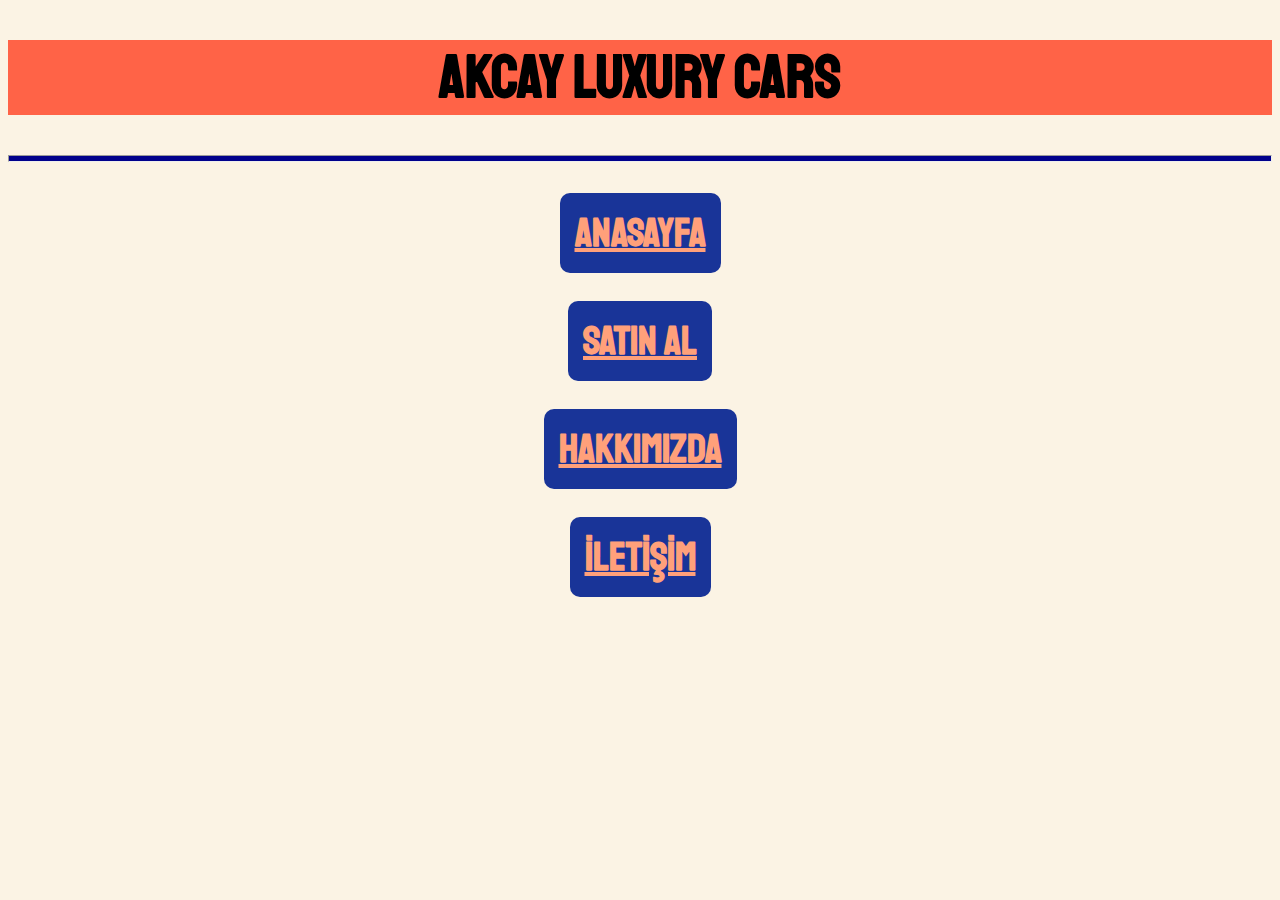
<file: index.html>
<!DOCTYPE html>
<html lang="tr">
<head>
    <meta charset="UTF-8">
    <meta http-equiv="X-UA-Compatible" content="IE=edge">
    <meta name="viewport" content="width=device-width, initial-scale=1.0">
    <title>Akcay Luxury Cars</title>
    <link rel="stylesheet" href="style/style.css">
    <link rel="preconnect" href="https://fonts.googleapis.com">
    <link rel="preconnect" href="https://fonts.gstatic.com" crossorigin>
    <link href="https://fonts.googleapis.com/css2?family=Staatliches&display=swap" rel="stylesheet"> 
    
</head>
<body class="body-bg">
   

    <!-- BAŞLIK -->

    <h1 class="main-title">Akcay Luxury Cars</h1>

    <hr style="height: 5px; background-color: darkblue;">
    <br>

    <!-- BUTONLAR -->

    <h2 style="text-align: center;">
        <a href="index.html" class="button-link">Anasayfa</a>
    </h2>

    <br>

    <h2 style="text-align: center;">
        <a href="urunler.html" class="button-link">Satın Al</a>
    </h2>

    <br>

    <h2 style="text-align: center;">
        <a href="hakkimizda.html" class="button-link">Hakkımızda</a>
    </h2>

    <br>

    <h2 style="text-align: center;">
        <a href="iletisim.html" class="button-link">İletişim</a>
    </h2>
  



</body>
</html>
</file>
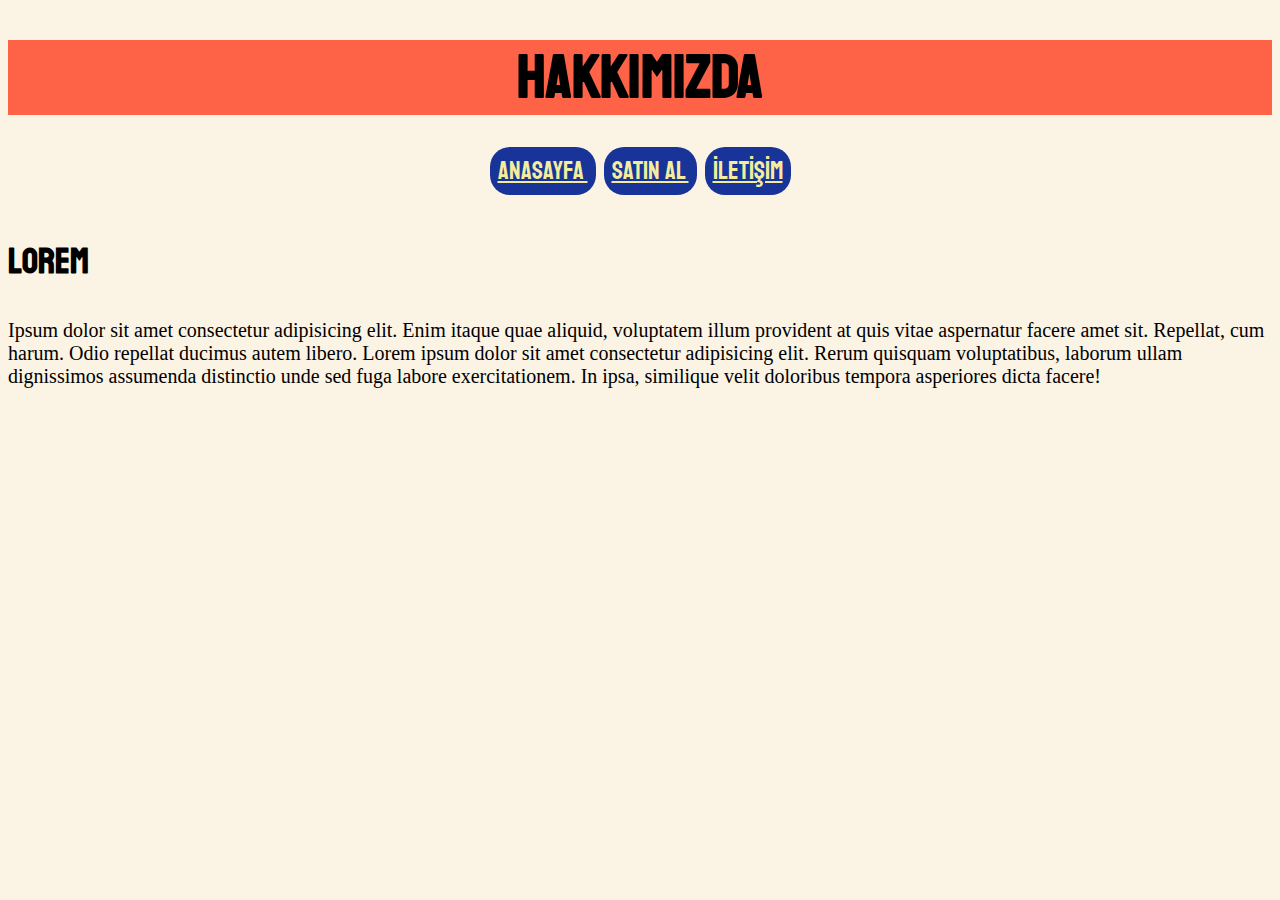
<file: hakkimizda.html>
<!DOCTYPE html>
<html lang="tr">
<head>
    <meta charset="UTF-8">
    <meta http-equiv="X-UA-Compatible" content="IE=edge">
    <meta name="viewport" content="width=device-width, initial-scale=1.0">
    <title>Hakkımızda | Akcay</title>
    <link rel="stylesheet" href="style/style.css">
    <link rel="stylesheet" href="style/style.css">
    <link rel="preconnect" href="https://fonts.googleapis.com">
    <link rel="preconnect" href="https://fonts.gstatic.com" crossorigin>
    <link href="https://fonts.googleapis.com/css2?family=Staatliches&display=swap" rel="stylesheet">
     
</head>
<body class="body-bg">
    <!-- Ana Başlık -->

    <h1 class="main-title">Hakkımızda</h1>

     <!-- Nav Panel -->

     <nav style="text-align: center;">
        <a href="index.html" class="nav-panel">
            Anasayfa
        </a>
        &nbsp
        <a href="urunler.html" class="nav-panel">
            Satın Al
        </a>
        &nbsp
        <a href="iletisim.html" class="nav-panel">
            İletişim
        </a>
    </nav>
    <br>


    <article>
        <h3 style="font-family:'Staatliches', cursive; font-size: 35px;">Lorem
        </h3>
        <p style="font-size: 20px;">
            Ipsum dolor sit amet consectetur adipisicing elit. Enim itaque quae aliquid, voluptatem illum provident at quis vitae aspernatur facere amet sit. Repellat, cum harum. Odio repellat ducimus autem libero. Lorem ipsum dolor sit amet consectetur adipisicing elit. Rerum quisquam voluptatibus, laborum ullam dignissimos assumenda distinctio unde sed fuga labore exercitationem. In ipsa, similique velit doloribus tempora asperiores dicta facere!
        </p>
        
    </article>
</body>
</html>
</file>
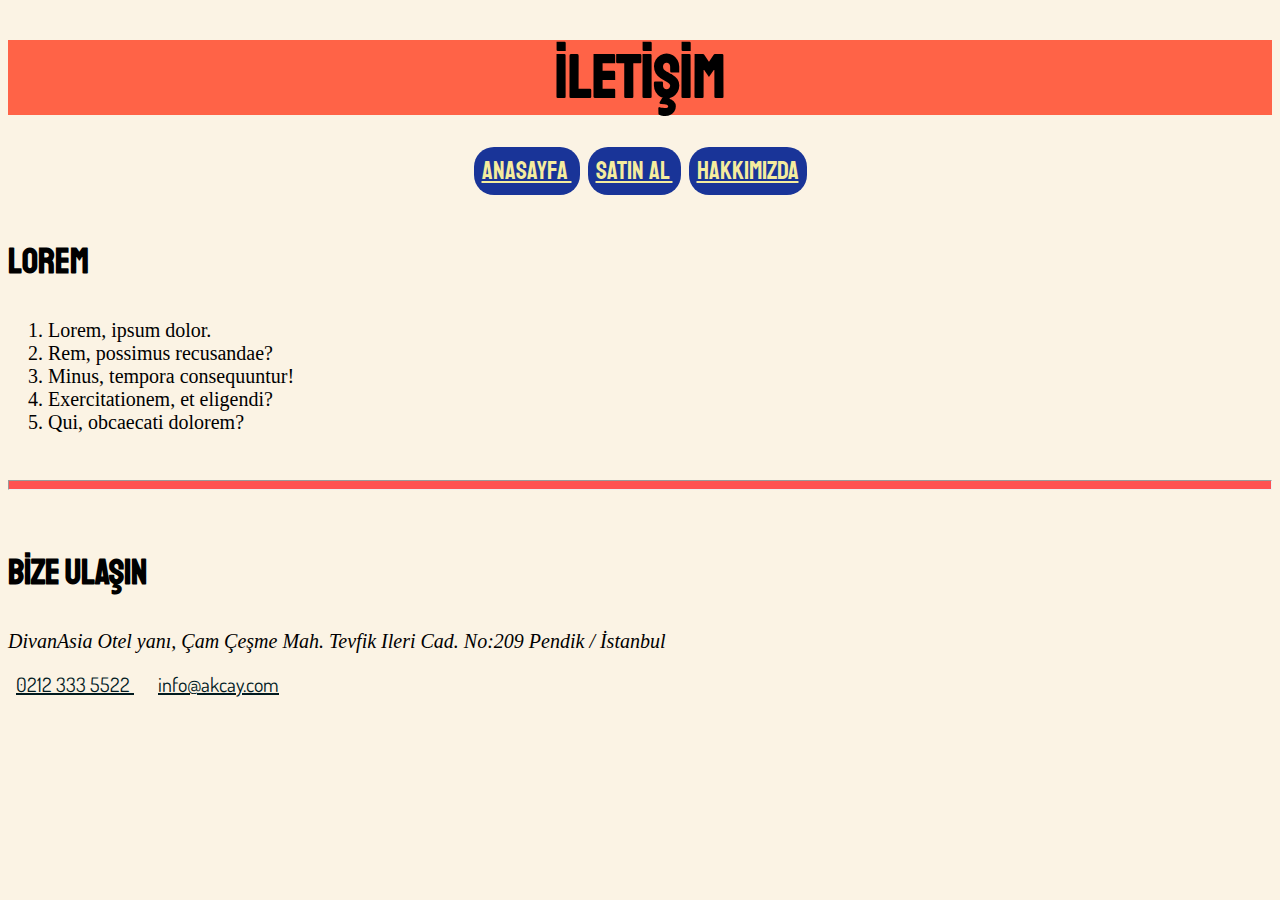
<file: iletisim.html>
<!DOCTYPE html>
<html lang="tr">
<head>
    <meta charset="UTF-8">
    <meta http-equiv="X-UA-Compatible" content="IE=edge">
    <meta name="viewport" content="width=device-width, initial-scale=1.0">
    <title>İletişim | Akcay</title>
    <link rel="stylesheet" href="style/style.css">
    <link rel="stylesheet" href="style/style.css">
    <link rel="preconnect" href="https://fonts.googleapis.com">
    <link rel="preconnect" href="https://fonts.gstatic.com" crossorigin>
    <link href="https://fonts.googleapis.com/css2?family=Staatliches&display=swap" rel="stylesheet"> 
    <link rel="preconnect" href="https://fonts.googleapis.com">
    <link rel="preconnect" href="https://fonts.gstatic.com" crossorigin>
    <link href="https://fonts.googleapis.com/css2?family=Dosis:wght@300&family=Staatliches&display=swap" rel="stylesheet"> 
</head>
<body class="body-bg">
   <!-- Ana Başlık -->

   <h1 class="main-title">İletişim</h1>

   <!-- Nav Panel -->

   <nav style="text-align: center;">
      <a href="index.html" class="nav-panel">
          Anasayfa
      </a>
      &nbsp
      <a href="urunler.html" class="nav-panel">
          Satın Al
      </a>
      &nbsp
      <a href="hakkimizda.html" class="nav-panel">
          Hakkımızda
      </a>
  </nav>
  <br>

  <article>
    <article>
        <h3 style="font-family:'Staatliches', cursive; font-size: 35px;">
            Lorem
        </h3>
        <p style="font-size: 20px;">
           <ol style="font-size: 20px;">
               <li>Lorem, ipsum dolor.</li>
               <li>Rem, possimus recusandae?</li>
               <li>Minus, tempora consequuntur!</li>
               <li>Exercitationem, et eligendi?</li>
               <li>Qui, obcaecati dolorem?</li>
           </ol>
        </p>

        <br>

        <hr style="height: 8px; background-color:#FF5151;"> <br>

        <h3 style="font-family:'Staatliches', cursive; font-size: 35px;">
            Bize Ulaşın
        </h3>
        <address style="font-size: 20px;">
            DivanAsia Otel yanı, Çam Çeşme Mah.  Tevfik Ileri Cad. No:209  Pendik  /  İstanbul
        </address>
        <br>
        <nav>
            <a href="tel:02123335522" class="iletisim">
                0212 333 5522
            </a>
            &nbsp
            <a href="mailto:info@akcay.com" class="iletisim">
                info@akcay.com
        </nav>
        
    </article>
  </article>


    
</body>
</html>
</file>
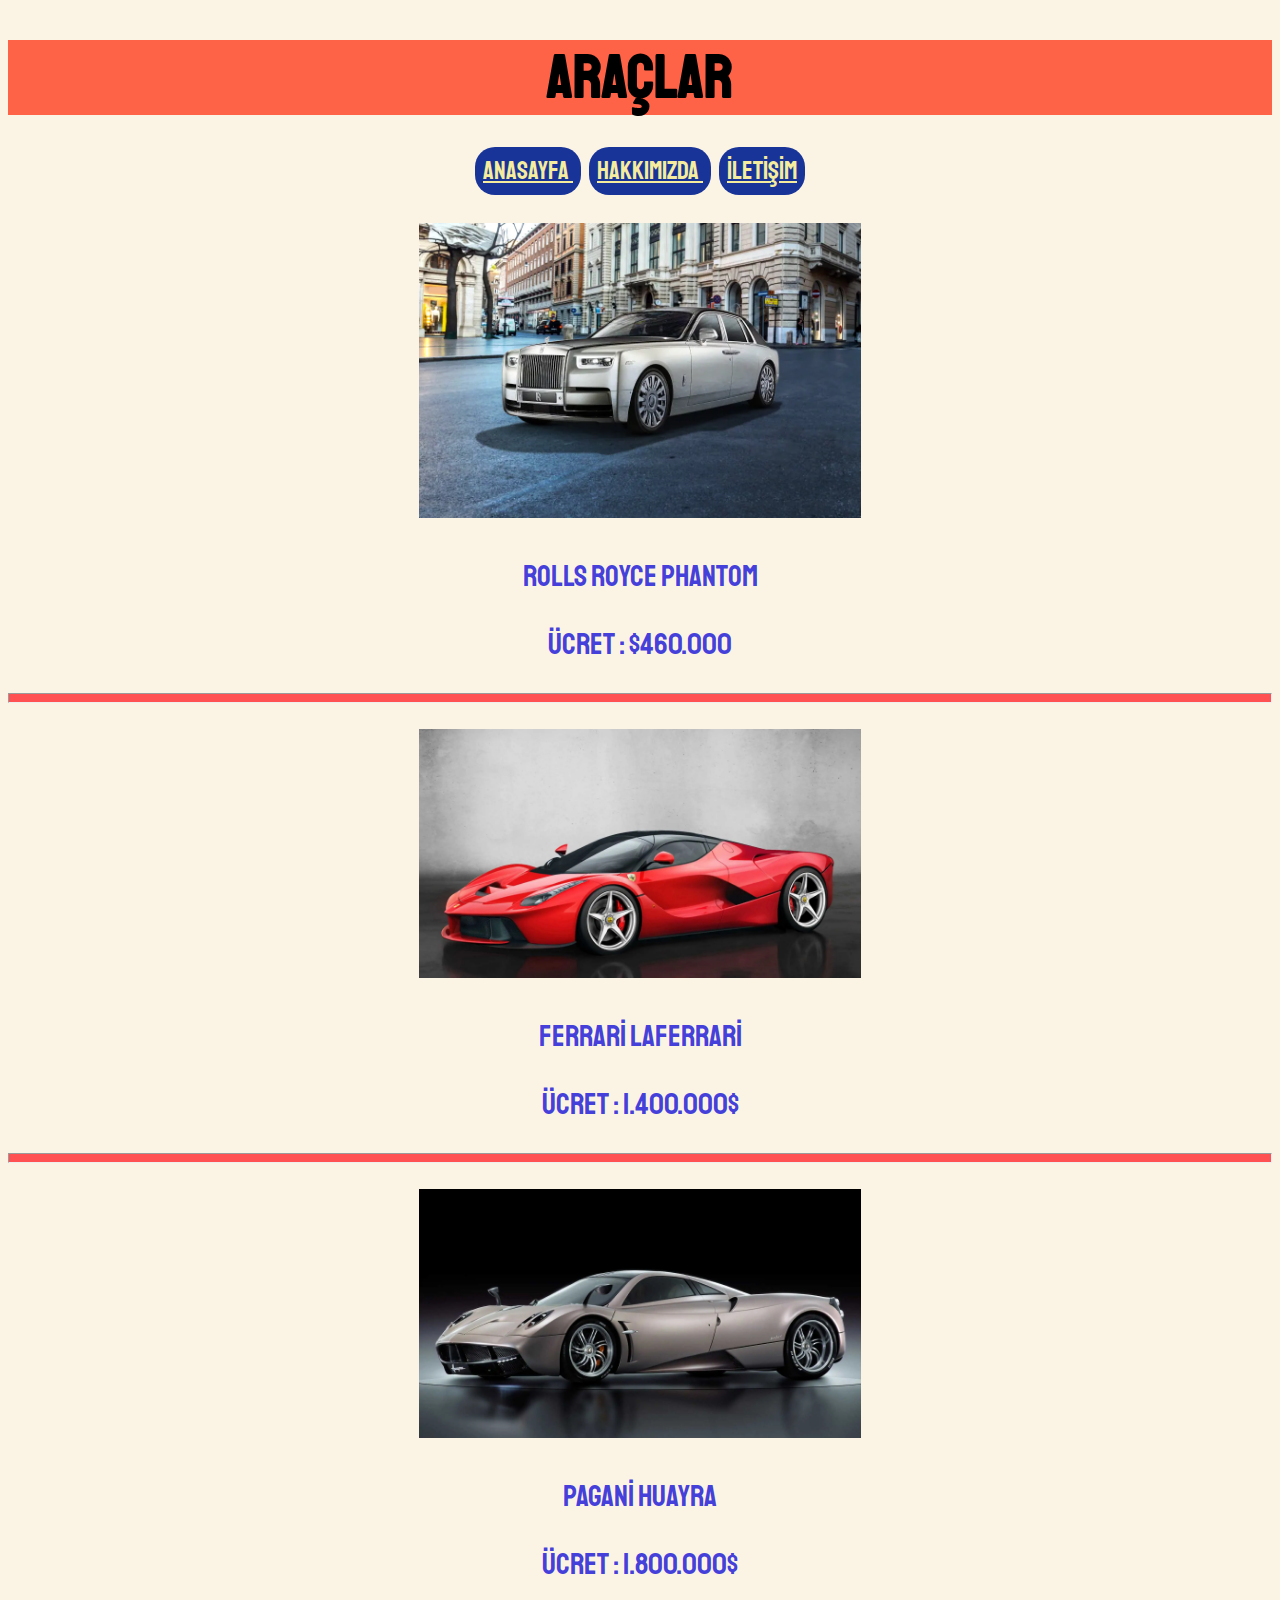
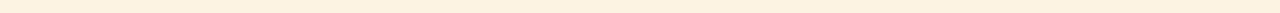
<file: urunler.html>
<!DOCTYPE html>
<html lang="tr">
<head>
    <meta charset="UTF-8">
    <meta http-equiv="X-UA-Compatible" content="IE=edge">
    <meta name="viewport" content="width=device-width, initial-scale=1.0">
    <title>Buy | Akcay</title>
    <link rel="stylesheet" href="style/style.css">
    <link rel="preconnect" href="https://fonts.googleapis.com">
    <link rel="preconnect" href="https://fonts.gstatic.com" crossorigin>
    <link href="https://fonts.googleapis.com/css2?family=Staatliches&display=swap" rel="stylesheet"> 
</head>
<body class="body-bg">
    <!-- Ana Başlık -->

    <h1 class="main-title">Araçlar</h1>

    <!-- Nav Panel -->

    <nav style="text-align: center;">
        <a href="index.html" class="nav-panel">
            Anasayfa
        </a>
        &nbsp
        <a href="hakkimizda.html" class="nav-panel">
            Hakkımızda
        </a>
        &nbsp
        <a href="iletisim.html" class="nav-panel">
            İletişim
        </a>
    </nav>
    <br><br>

    <!-- Car Info -->

    <section style="text-align: center;">
        <img src="img/phantom1.webp" style="width: 35%;">
        <span class="car-name">
            <p>Rolls Royce Phantom</p>
            <p>Ücret : $460.000</p>
        </span>
    </section>
    <hr style="height: 8px; background-color:#FF5151;"> <br>
    <section style="text-align: center;">
        <img src="img/ferrari.webp" style="width: 35%;">
        <span class="car-name">
            <p>Ferrari LaFerrari</p>
            <p>Ücret : 1.400.000$</p>
        </span>
    </section>
    <hr style="height: 8px; background-color:#FF5151;"> <br>
    <section style="text-align: center;">
        <img src="img/pagani.webp" style="width: 35%;">
        <span class="car-name">
            <p>Pagani Huayra</p>
            <p>Ücret : 1.800.000$</p>
        </span>
    </section>

</body>
</html>
</file>
<file: style/style.css>
.main-title {
    font-family: 'Staatliches', cursive;
    font-weight: bold;
    font-size: 60px;
    color: black;
    text-align: center;
    background-color: tomato;
}

.button-link {
    padding: 15px; 
    background-color:#193498;
    color: lightsalmon;
    border-radius: 10px ;
    font-family: 'Staatliches', cursive;
    font-size: 40px;
}

.car-name {
    color: rgba(35, 32, 216, 0.849);
    font-family: 'Staatliches', cursive;
    font-size: 30px;
}

.nav-panel {
    padding: 8px; 
    background-color:#193498;
    color: rgb(245, 236, 158);
    border-radius: 20px ;
    font-family: 'Staatliches', cursive;
    font-size: 25px; 
    
}

.iletisim {
    padding: 8px; 
    color: rgb(1, 26, 31);
    border-radius: 20px ;
    font-family: 'Dosis', sans-serif;
    font-size: 20px;    
}

.body-bg {
    background-color:#FBF3E4;
}
</file>
